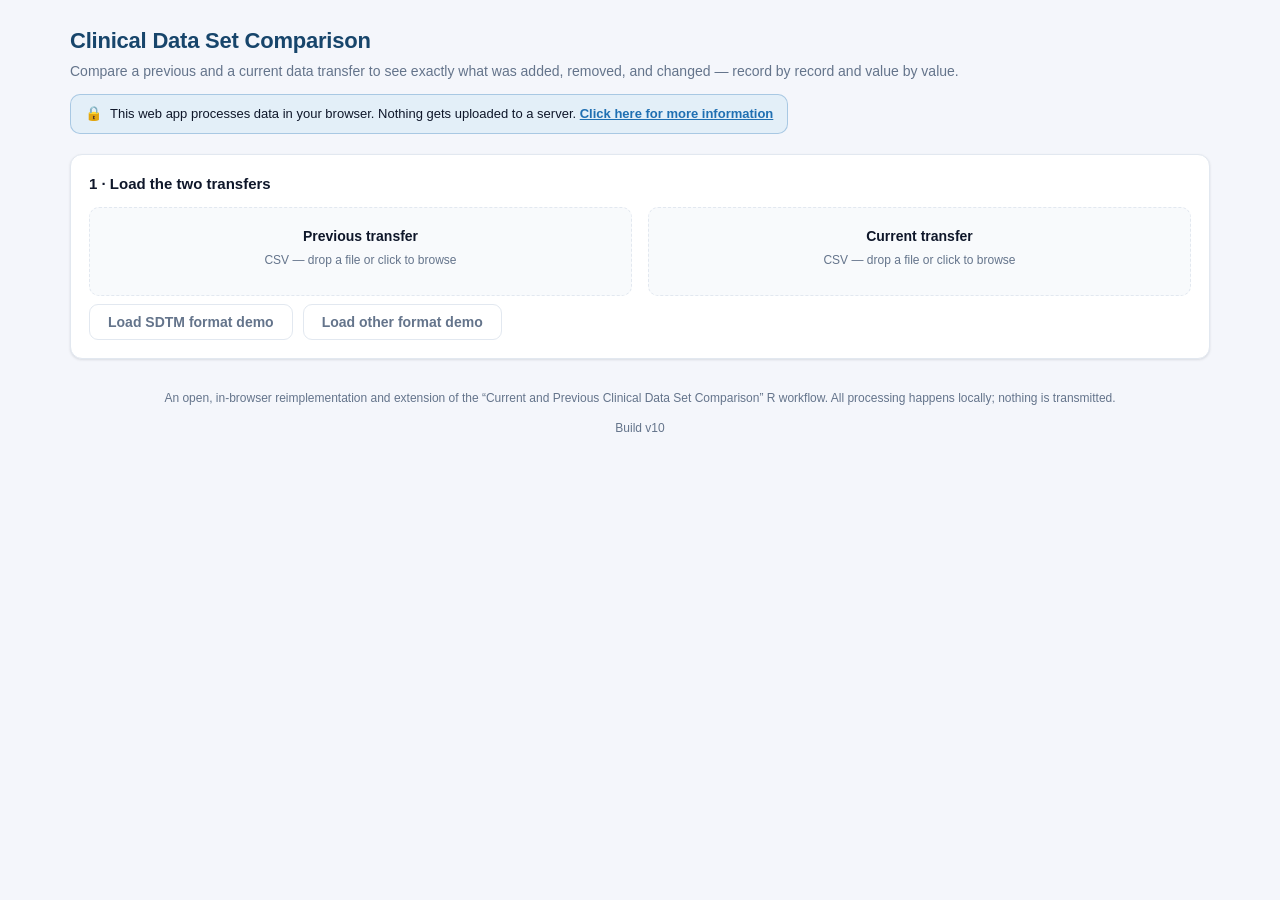
<file: index.html>
<!DOCTYPE html>
<html lang="en">
  <head>
    <meta charset="utf-8" />
    <meta name="viewport" content="width=device-width, initial-scale=1" />
    <meta http-equiv="Content-Security-Policy" content="default-src 'none'; script-src 'self'; style-src 'self'; img-src 'self' data:; font-src 'self'; connect-src 'self'; worker-src 'self'; base-uri 'none'; form-action 'none'" />
    <title>Clinical Data Set Comparison</title>
    <link rel="stylesheet" href="styles.css?v=9" />
  </head>
  <body>
    <div class="wrap">
      <header class="app-header">
        <h1>Clinical Data Set Comparison</h1>
        <p>Compare a previous and a current data transfer to see exactly what was added, removed, and changed — record by record and value by value.</p>
        <button class="privacy-badge" id="privacyBadge" type="button" aria-haspopup="dialog">
          <span class="privacy-icon" aria-hidden="true">🔒</span>
          <span>This web app processes data in your browser. Nothing gets uploaded to a server. <span class="privacy-more">Click here for more information</span></span>
        </button>
      </header>

      <!-- Step 1: files -->
      <section class="card" id="filesCard">
        <h2>1 · Load the two transfers</h2>
        <div class="file-row">
          <label class="drop" id="dropPrev">
            <div class="label">Previous transfer</div>
            <div class="hint">CSV — drop a file or click to browse</div>
            <div class="filename" id="prevName"></div>
            <input type="file" id="prevFile" accept=".csv,text/csv,text/plain" />
          </label>
          <label class="drop" id="dropCurr">
            <div class="label">Current transfer</div>
            <div class="hint">CSV — drop a file or click to browse</div>
            <div class="filename" id="currName"></div>
            <input type="file" id="currFile" accept=".csv,text/csv,text/plain" />
          </label>
        </div>
        <div class="btn-row">
          <button class="btn ghost" id="loadDemoSdtm" type="button">Load SDTM format demo</button>
          <button class="btn ghost" id="loadDemoOther" type="button">Load other format demo</button>
        </div>
      </section>

      <!-- Step 2: config -->
      <section class="card hidden" id="configCard">
        <h2>2 · Choose how to match records</h2>
        <div class="notice observation hidden" id="sizeNotice"></div>
        <div class="config-grid">
          <div>
            <div class="field">
              <label class="field-label">Key columns (uniquely identify a record)</label>
              <div class="chips" id="keyChips"></div>
              <div class="field-hint" id="keyHint"></div>
            </div>
            <div class="field">
              <label class="field-label">Context columns to show (e.g., test name)</label>
              <div class="chips" id="labelChips"></div>
            </div>
            <div class="field">
              <label class="field-label">Roll up changes by (up to 3 fields)</label>
              <div class="chips" id="groupChips"></div>
              <div class="field-hint" id="groupHint"></div>
            </div>
          </div>
          <div>
            <div class="field">
              <label class="field-label">Columns to compare</label>
              <div class="chips" id="compareChips"></div>
            </div>
            <div class="field">
              <label class="field-label">Comparison options</label>
              <div class="opts">
                <label><input type="checkbox" id="optWhitespace" checked /> Ignore leading/trailing whitespace</label>
                <label><input type="checkbox" id="optCase" /> Ignore letter case</label>
                <label><input type="checkbox" id="optNumeric" /> Treat numerically equal values as unchanged (1.0 = 1)</label>
                <label><input type="checkbox" id="optMissing" /> Treat NA / N/A / NULL / “.” as missing</label>
              </div>
            </div>
          </div>
        </div>
        <div class="btn-row">
          <button class="btn" id="compareBtn" type="button">Compare data sets</button>
          <span class="rowcount" id="configHint"></span>
        </div>
      </section>

      <!-- Step 3: results -->
      <section class="card hidden" id="resultsCard">
        <h2>3 · Results</h2>

        <div id="notices"></div>

        <div class="stat-grid" id="statGrid"></div>

        <div class="spacer-lg"></div>

        <div class="tabs" id="tabs"></div>

        <div class="toolbar" id="toolbar">
          <input type="text" id="search" placeholder="Filter rows…" />
          <span class="rowcount" id="rowcount"></span>
          <span class="spacer"></span>
          <button class="btn secondary" id="exportBtn" type="button">Export this view (CSV)</button>
        </div>

        <div id="tabContent"></div>
      </section>

      <footer class="app-footer">
        <p>
          An open, in-browser reimplementation and extension of the
          “Current and Previous Clinical Data Set Comparison” R workflow.
          All processing happens locally; nothing is transmitted.
        </p>
        <p id="buildTag"></p>
      </footer>
    </div>

    <!-- Progress indicator, shown only when a run takes long enough to matter -->
    <div class="progress hidden" id="progress" role="status" aria-live="polite">
      <span class="spinner" aria-hidden="true"></span>
      <span id="progressText">Working…</span>
    </div>

    <!-- Data-protection details -->
    <div class="modal-overlay hidden" id="privacyModal">
      <div class="modal" role="dialog" aria-modal="true" aria-labelledby="privacyTitle">
        <button class="modal-close" id="privacyModalClose" type="button" aria-label="Close">×</button>
        <h2 id="privacyTitle">How your data is protected</h2>
        <p class="modal-lead">Everything in this tool happens inside your own browser. Your data is never sent anywhere.</p>
        <ul class="modal-list">
          <li><strong>Read locally.</strong> When you load CSV files, the browser reads them on your device with its built-in file reader. They stay in memory only while you work.</li>
          <li><strong>Never uploaded.</strong> The app makes no network request that carries your data. A strict Content-Security-Policy tells your browser to block any connection to another server.</li>
          <li><strong>Never cached or stored.</strong> Your data is never written to disk, cookies, or any browser storage — no HTTP cache, no service worker or Cache Storage, no IndexedDB, no localStorage. Close the tab and it's gone. Files you choose to <em>Export</em> are saved to your own computer.</li>
          <li><strong>Extensions &amp; caching.</strong> Because nothing is cached or stored, a browser extension has nothing to harvest later. The only thing an extension you've allowed onto the page can read is the results currently shown on screen — just as on any website — and even that is gone once you close the tab.</li>
          <li><strong>No third parties.</strong> No analytics, trackers, ads, or external code — just a few small files served as static content.</li>
          <li><strong>Works offline.</strong> Once the page has loaded you can disconnect from the internet and it still works — the simplest proof that nothing needs to be sent.</li>
        </ul>
        <p class="modal-note">Like any website, the host sees your browser request the page and your IP address, but never your file contents.</p>
        <p class="modal-verify">Want to verify it yourself? Open your browser's Network tab, load a file, and run a comparison — you'll see no request carrying your data.</p>
      </div>
    </div>

    <script src="core.js?v=9"></script>
    <script src="engine-core.js?v=9"></script>
    <script src="app.js?v=10"></script>
  </body>
</html>
</file>
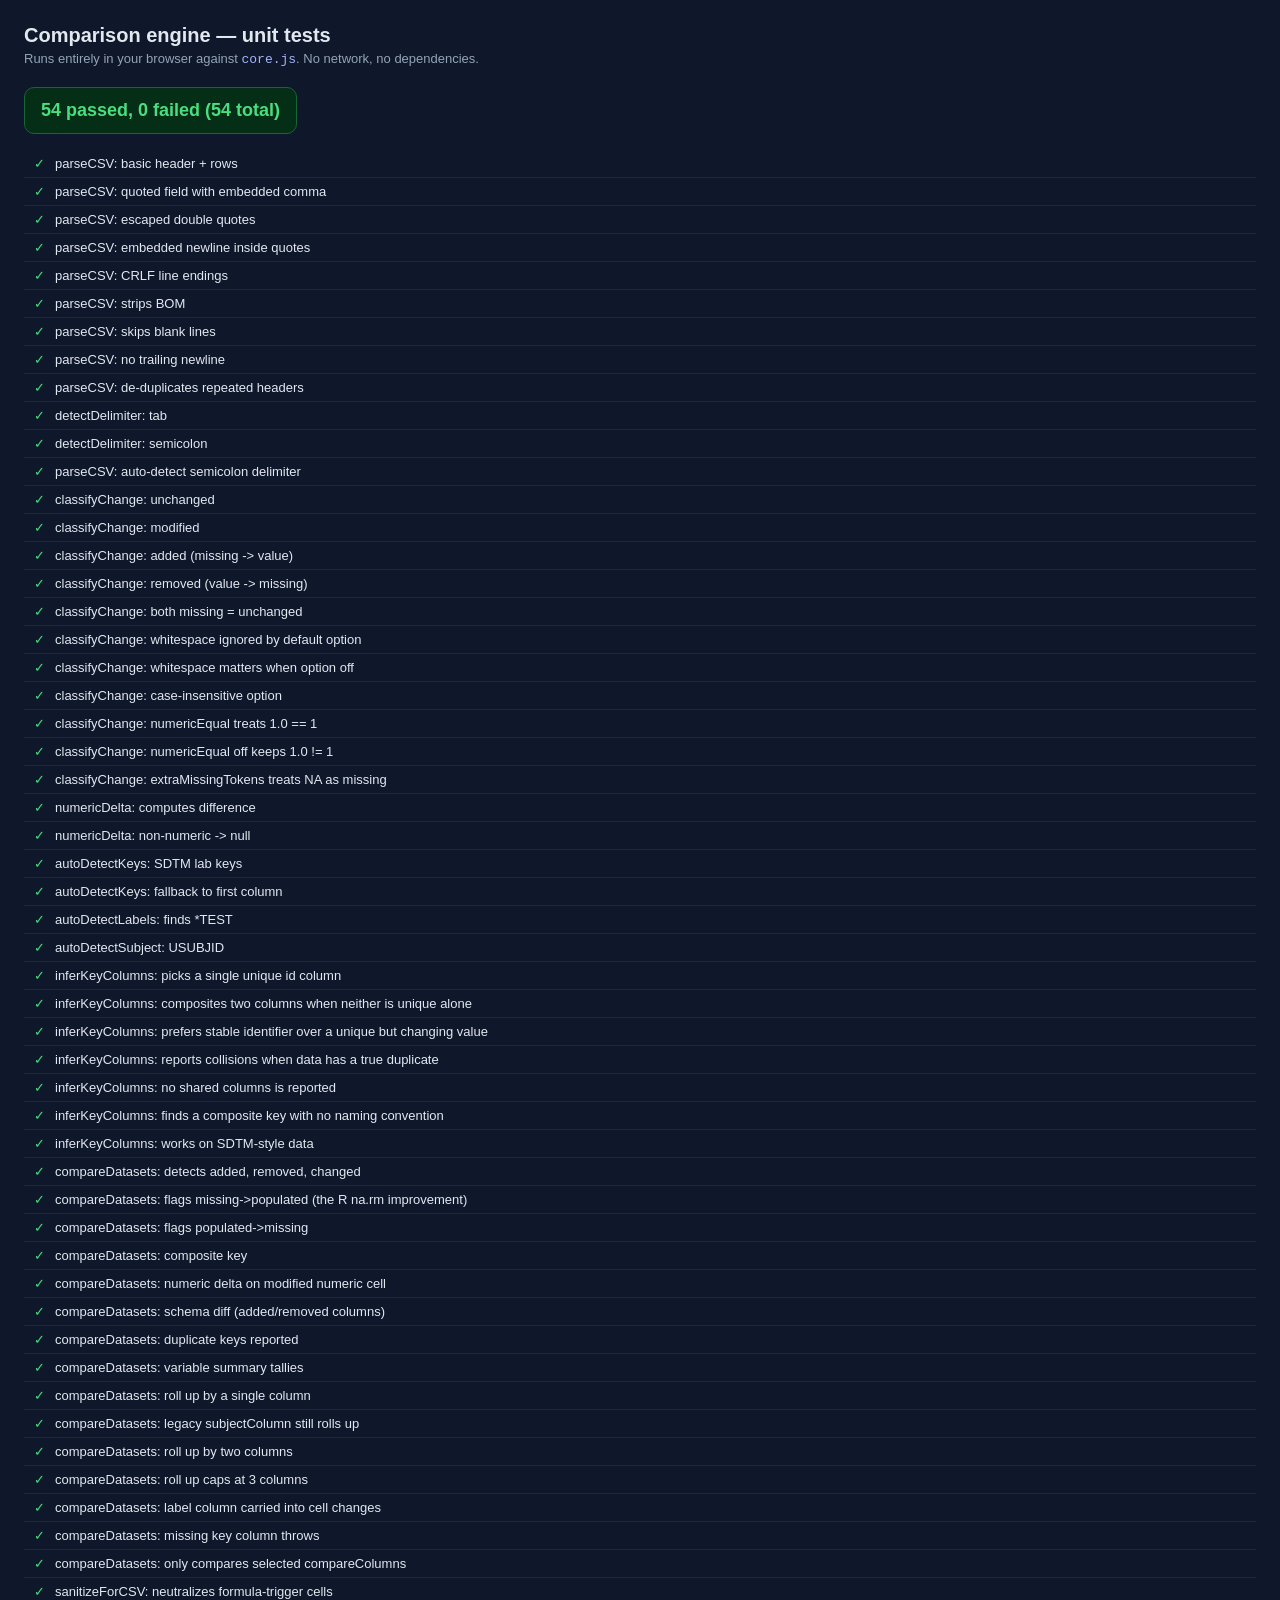
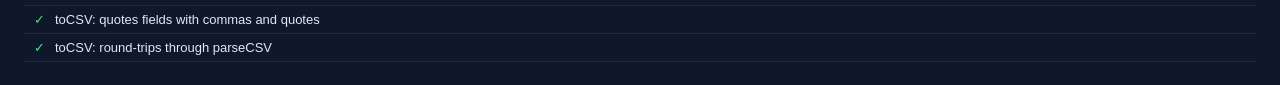
<file: tests.html>
<!DOCTYPE html>
<html lang="en">
  <head>
    <meta charset="utf-8" />
    <meta name="viewport" content="width=device-width, initial-scale=1" />
    <title>Tests — Clinical Data Set Comparison</title>
    <style>
      :root {
        color-scheme: light dark;
        font-family: -apple-system, BlinkMacSystemFont, "Segoe UI", Roboto, Helvetica, Arial, sans-serif;
      }
      body {
        margin: 0;
        padding: 24px;
        background: #0f172a;
        color: #e2e8f0;
      }
      h1 { font-size: 20px; margin: 0 0 4px; }
      .sub { color: #94a3b8; margin: 0 0 20px; font-size: 13px; }
      #summary {
        font-size: 18px;
        font-weight: 700;
        padding: 12px 16px;
        border-radius: 10px;
        margin-bottom: 16px;
        display: inline-block;
      }
      .pass { background: #052e16; color: #4ade80; border: 1px solid #166534; }
      .fail { background: #450a0a; color: #f87171; border: 1px solid #991b1b; }
      ul { list-style: none; padding: 0; margin: 0; }
      li { padding: 6px 10px; border-bottom: 1px solid #1e293b; font-size: 13px; display: flex; gap: 10px; }
      .ok-mark { color: #4ade80; }
      .fail-mark { color: #f87171; }
      .msg { color: #fca5a5; font-family: ui-monospace, Menlo, monospace; font-size: 12px; }
      code { color: #a5b4fc; }
    </style>
  </head>
  <body>
    <h1>Comparison engine — unit tests</h1>
    <p class="sub">Runs entirely in your browser against <code>core.js</code>. No network, no dependencies.</p>
    <div id="summary">Running…</div>
    <ul id="list"></ul>

    <script>
      window.__renderTestResults = function (results) {
        var summary = document.getElementById("summary");
        summary.textContent =
          results.passed + " passed, " + results.failed + " failed  (" + results.total + " total)";
        summary.className = results.failed === 0 ? "pass" : "fail";
        document.title =
          (results.failed === 0 ? "PASS" : "FAIL") +
          " — " + results.passed + "/" + results.total + " tests";
        var list = document.getElementById("list");
        results.cases.forEach(function (c) {
          var li = document.createElement("li");
          var mark = document.createElement("span");
          mark.textContent = c.ok ? "✓" : "✗";
          mark.className = c.ok ? "ok-mark" : "fail-mark";
          var name = document.createElement("span");
          name.textContent = c.name;
          li.appendChild(mark);
          li.appendChild(name);
          if (!c.ok) {
            var msg = document.createElement("span");
            msg.className = "msg";
            msg.textContent = c.message;
            li.appendChild(msg);
          }
          list.appendChild(li);
        });
      };
    </script>
    <script src="core.js"></script>
    <script src="tests.js"></script>
  </body>
</html>
</file>
<file: styles.css>
/* Clinical Data Set Comparison — styles. Light/dark aware, no external assets. */
:root {
  color-scheme: light dark;
  --bg: #f4f6fb;
  --panel: #ffffff;
  --panel-2: #f8fafc;
  --border: #e2e8f0;
  --text: #0f172a;
  --muted: #64748b;
  --accent: #1f6fb2;
  --accent-weak: #e3eff8;
  --brand-title: #17456b;
  --added: #16a34a;
  --added-bg: #dcfce7;
  --removed: #dc2626;
  --removed-bg: #fee2e2;
  --modified: #d97706;
  --modified-bg: #fef3c7;
  --shadow: 0 1px 3px rgba(15, 23, 42, 0.08), 0 1px 2px rgba(15, 23, 42, 0.04);
  --radius: 12px;
  font-family: -apple-system, BlinkMacSystemFont, "Segoe UI", Roboto, Helvetica, Arial, sans-serif;
}

@media (prefers-color-scheme: dark) {
  :root {
    --bg: #0b1120;
    --panel: #111827;
    --panel-2: #0f172a;
    --border: #1f2937;
    --text: #e5e7eb;
    --muted: #94a3b8;
    --accent: #4d9fd8;
    --accent-weak: #12324c;
    --brand-title: #d6e6f4;
    --added: #4ade80;
    --added-bg: #052e16;
    --removed: #f87171;
    --removed-bg: #450a0a;
    --modified: #fbbf24;
    --modified-bg: #3f2d09;
    --shadow: 0 1px 3px rgba(0, 0, 0, 0.4);
  }
}

* { box-sizing: border-box; }

body {
  margin: 0;
  background: var(--bg);
  color: var(--text);
  font-size: 14px;
  line-height: 1.5;
}

.wrap { max-width: 1180px; margin: 0 auto; padding: 24px 20px 80px; }

header.app-header { margin-bottom: 20px; }
header.app-header h1 { font-size: 22px; margin: 0 0 4px; letter-spacing: -0.01em; color: var(--brand-title); }
header.app-header p { margin: 0; color: var(--muted); }

.privacy-badge {
  display: inline-flex;
  align-items: center;
  gap: 8px;
  margin-top: 12px;
  padding: 9px 14px;
  border-radius: 10px;
  text-align: left;
  cursor: pointer;
  font-family: inherit;
  background: var(--accent-weak);
  color: var(--text);
  font-size: 13px;
  line-height: 1.4;
  border: 1px solid color-mix(in srgb, var(--accent) 30%, transparent);
  white-space: nowrap;
}
.privacy-badge:hover { border-color: var(--accent); }
.privacy-icon { font-size: 14px; }
.privacy-more { color: var(--accent); font-weight: 600; text-decoration: underline; }
/* Only wrap on very narrow screens so the badge never forces horizontal scroll. */
@media (max-width: 640px) {
  .privacy-badge { white-space: normal; }
}

/* Progress indicator */
.progress {
  position: fixed;
  left: 50%;
  bottom: 24px;
  transform: translateX(-50%);
  display: flex;
  align-items: center;
  gap: 10px;
  background: var(--panel);
  color: var(--text);
  border: 1px solid var(--border);
  border-left: 3px solid var(--accent);
  border-radius: 10px;
  padding: 10px 16px;
  box-shadow: var(--shadow);
  z-index: 60;
  font-size: 13px;
}
.progress .spinner {
  width: 16px;
  height: 16px;
  border-radius: 50%;
  border: 2px solid var(--accent-weak);
  border-top-color: var(--accent);
  animation: cdc-spin 0.8s linear infinite;
}
@keyframes cdc-spin { to { transform: rotate(360deg); } }

/* Modal */
.modal-overlay {
  position: fixed;
  inset: 0;
  background: rgba(15, 23, 42, 0.55);
  display: flex;
  align-items: center;
  justify-content: center;
  padding: 20px;
  z-index: 100;
}
.modal {
  position: relative;
  background: var(--panel);
  color: var(--text);
  border: 1px solid var(--border);
  border-radius: 14px;
  box-shadow: 0 10px 40px rgba(0, 0, 0, 0.3);
  max-width: 560px;
  width: 100%;
  max-height: 85vh;
  overflow-y: auto;
  padding: 24px 24px 20px;
}
.modal h2 { margin: 0 0 10px; font-size: 18px; color: var(--brand-title); }
.modal-lead { margin: 0 0 14px; }
.modal-list { margin: 0 0 14px; padding-left: 18px; display: flex; flex-direction: column; gap: 8px; }
.modal-list li { font-size: 13.5px; line-height: 1.5; }
.modal-note, .modal-verify { font-size: 12.5px; color: var(--muted); margin: 10px 0 0; line-height: 1.5; }
.modal-close {
  position: absolute;
  top: 10px;
  right: 12px;
  border: none;
  background: transparent;
  color: var(--muted);
  font-size: 24px;
  line-height: 1;
  cursor: pointer;
  padding: 4px 8px;
  border-radius: 6px;
}
.modal-close:hover { background: var(--panel-2); color: var(--text); }

.card {
  background: var(--panel);
  border: 1px solid var(--border);
  border-radius: var(--radius);
  box-shadow: var(--shadow);
  padding: 18px;
  margin-bottom: 18px;
}
.card h2 { font-size: 15px; margin: 0 0 12px; }
.card h3 { font-size: 13px; text-transform: uppercase; letter-spacing: 0.04em; color: var(--muted); margin: 0 0 8px; }

/* File inputs */
.file-row { display: grid; grid-template-columns: 1fr 1fr; gap: 16px; }
@media (max-width: 720px) { .file-row { grid-template-columns: 1fr; } }

.drop {
  border: 1.5px dashed var(--border);
  border-radius: 10px;
  padding: 18px;
  text-align: center;
  transition: border-color 0.15s, background 0.15s;
  cursor: pointer;
  background: var(--panel-2);
}
.drop.dragover { border-color: var(--accent); background: var(--accent-weak); }
.drop .label { font-weight: 600; }
.drop .hint { color: var(--muted); font-size: 12px; margin-top: 4px; }
.drop .filename { margin-top: 8px; font-size: 12px; color: var(--accent); font-weight: 600; word-break: break-all; }
.drop input[type="file"] { display: none; }

.btn {
  appearance: none;
  border: 1px solid var(--accent);
  background: var(--accent);
  color: #fff;
  font-weight: 600;
  font-size: 14px;
  padding: 9px 18px;
  border-radius: 9px;
  cursor: pointer;
}
.btn:disabled { opacity: 0.5; cursor: not-allowed; }
.btn.secondary { background: transparent; color: var(--accent); }
.btn.ghost { background: transparent; color: var(--muted); border-color: var(--border); }
.btn-row { display: flex; gap: 10px; flex-wrap: wrap; align-items: center; margin-top: 8px; }

/* Config */
.config-grid { display: grid; grid-template-columns: 1fr 1fr; gap: 18px; }
@media (max-width: 720px) { .config-grid { grid-template-columns: 1fr; } }

.chips { display: flex; flex-wrap: wrap; gap: 6px; }
.chip {
  display: inline-flex;
  align-items: center;
  gap: 6px;
  padding: 4px 10px;
  border-radius: 999px;
  border: 1px solid var(--border);
  background: var(--panel-2);
  font-size: 12px;
  cursor: pointer;
  user-select: none;
}
.chip input { margin: 0; }
.chip.on { border-color: var(--accent); background: var(--accent-weak); color: var(--accent); font-weight: 600; }

.field { margin-bottom: 14px; }
.field-hint { margin-top: 6px; font-size: 12px; color: var(--muted); line-height: 1.4; }
.field-hint.warn-hint { color: var(--modified); font-weight: 600; }
.field label.field-label { display: block; font-size: 12px; font-weight: 600; color: var(--muted); margin-bottom: 6px; text-transform: uppercase; letter-spacing: 0.03em; }
select, input[type="text"] {
  width: 100%;
  padding: 8px 10px;
  border-radius: 8px;
  border: 1px solid var(--border);
  background: var(--panel-2);
  color: var(--text);
  font-size: 13px;
}
.opts { display: flex; flex-direction: column; gap: 8px; }
.opts label { display: flex; align-items: center; gap: 8px; font-size: 13px; cursor: pointer; }

/* Summary cards */
.stat-grid {
  display: grid;
  grid-template-columns: repeat(auto-fit, minmax(130px, 1fr));
  gap: 12px;
}
.stat {
  background: var(--panel-2);
  border: 1px solid var(--border);
  border-radius: 10px;
  padding: 14px;
}
.stat .num { font-size: 26px; font-weight: 700; line-height: 1; letter-spacing: -0.02em; }
.stat .lbl { font-size: 12px; color: var(--muted); margin-top: 6px; }
.stat.added .num { color: var(--added); }
.stat.removed .num { color: var(--removed); }
.stat.changed .num { color: var(--modified); }

.notice {
  border-radius: 10px;
  padding: 12px 14px;
  font-size: 13px;
  margin-bottom: 12px;
  border: 1px solid;
}
.notice.warn { background: var(--modified-bg); border-color: color-mix(in srgb, var(--modified) 40%, transparent); color: var(--modified); }
.notice.info { background: var(--accent-weak); border-color: color-mix(in srgb, var(--accent) 35%, transparent); }
.notice.observation { background: var(--panel-2); border: 1px solid var(--border); border-left: 3px solid var(--accent); color: var(--text); }
.notice.observation strong { color: var(--text); }
.notice strong { display: block; margin-bottom: 4px; }
.notice ul { margin: 6px 0 0; padding-left: 18px; }

/* Tabs */
.tabs { display: flex; gap: 4px; border-bottom: 1px solid var(--border); margin-bottom: 14px; flex-wrap: wrap; }
.tab {
  appearance: none;
  border: none;
  background: transparent;
  color: var(--muted);
  padding: 9px 14px;
  font-size: 13px;
  font-weight: 600;
  cursor: pointer;
  border-bottom: 2px solid transparent;
  margin-bottom: -1px;
}
.tab.active { color: var(--accent); border-bottom-color: var(--accent); }
.tab .count { color: var(--muted); font-weight: 500; }
.tab.active .count { color: var(--accent); }

.toolbar { display: flex; gap: 10px; align-items: center; margin-bottom: 10px; flex-wrap: wrap; }
.toolbar input[type="text"] { max-width: 260px; }
.toolbar .spacer { flex: 1; }
.rowcount { font-size: 12px; color: var(--muted); }

/* Tables */
.table-scroll { overflow-x: auto; border: 1px solid var(--border); border-radius: 10px; }
table { border-collapse: collapse; width: 100%; font-size: 12.5px; }
thead th {
  position: sticky;
  top: 0;
  background: var(--panel-2);
  text-align: left;
  padding: 9px 12px;
  font-weight: 700;
  border-bottom: 1px solid var(--border);
  white-space: nowrap;
}
tbody td { padding: 8px 12px; border-bottom: 1px solid var(--border); vertical-align: top; }
tbody tr:hover { background: var(--panel-2); }
td.mono, .mono { font-family: ui-monospace, SFMono-Regular, Menlo, Consolas, monospace; }

.badge { display: inline-block; padding: 2px 8px; border-radius: 6px; font-size: 11px; font-weight: 700; }
.badge.added { background: var(--added-bg); color: var(--added); }
.badge.removed { background: var(--removed-bg); color: var(--removed); }
.badge.modified { background: var(--modified-bg); color: var(--modified); }

.val-prev { color: var(--removed); text-decoration: line-through; }
.val-curr { color: var(--added); font-weight: 600; }
.delta { color: var(--muted); font-size: 11px; margin-left: 6px; }

.empty { padding: 30px; text-align: center; color: var(--muted); }
.hidden { display: none !important; }
.spacer-lg { height: 18px; }

.bar { height: 8px; border-radius: 4px; background: var(--modified); }
.bar-track { background: var(--border); border-radius: 4px; overflow: hidden; width: 120px; }

footer.app-footer { color: var(--muted); font-size: 12px; margin-top: 30px; text-align: center; }
footer.app-footer a { color: var(--accent); }
</file>
